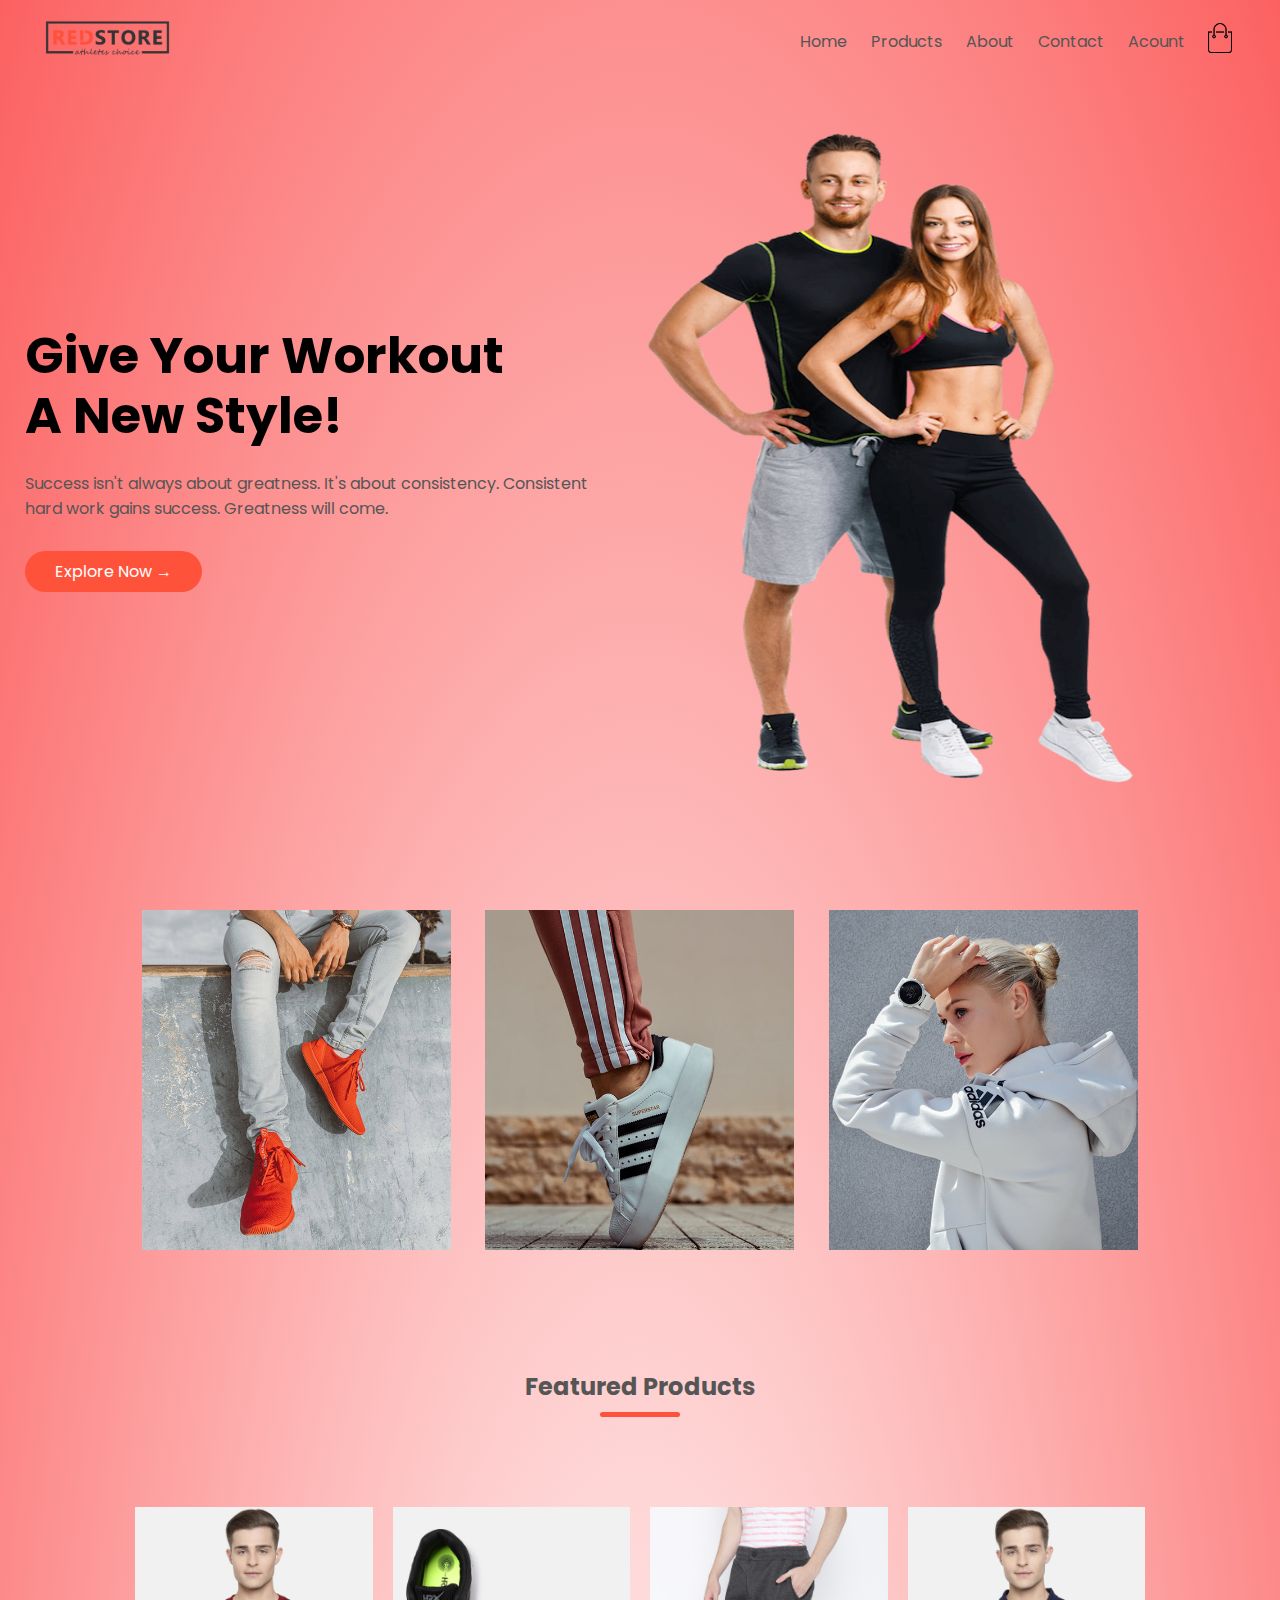
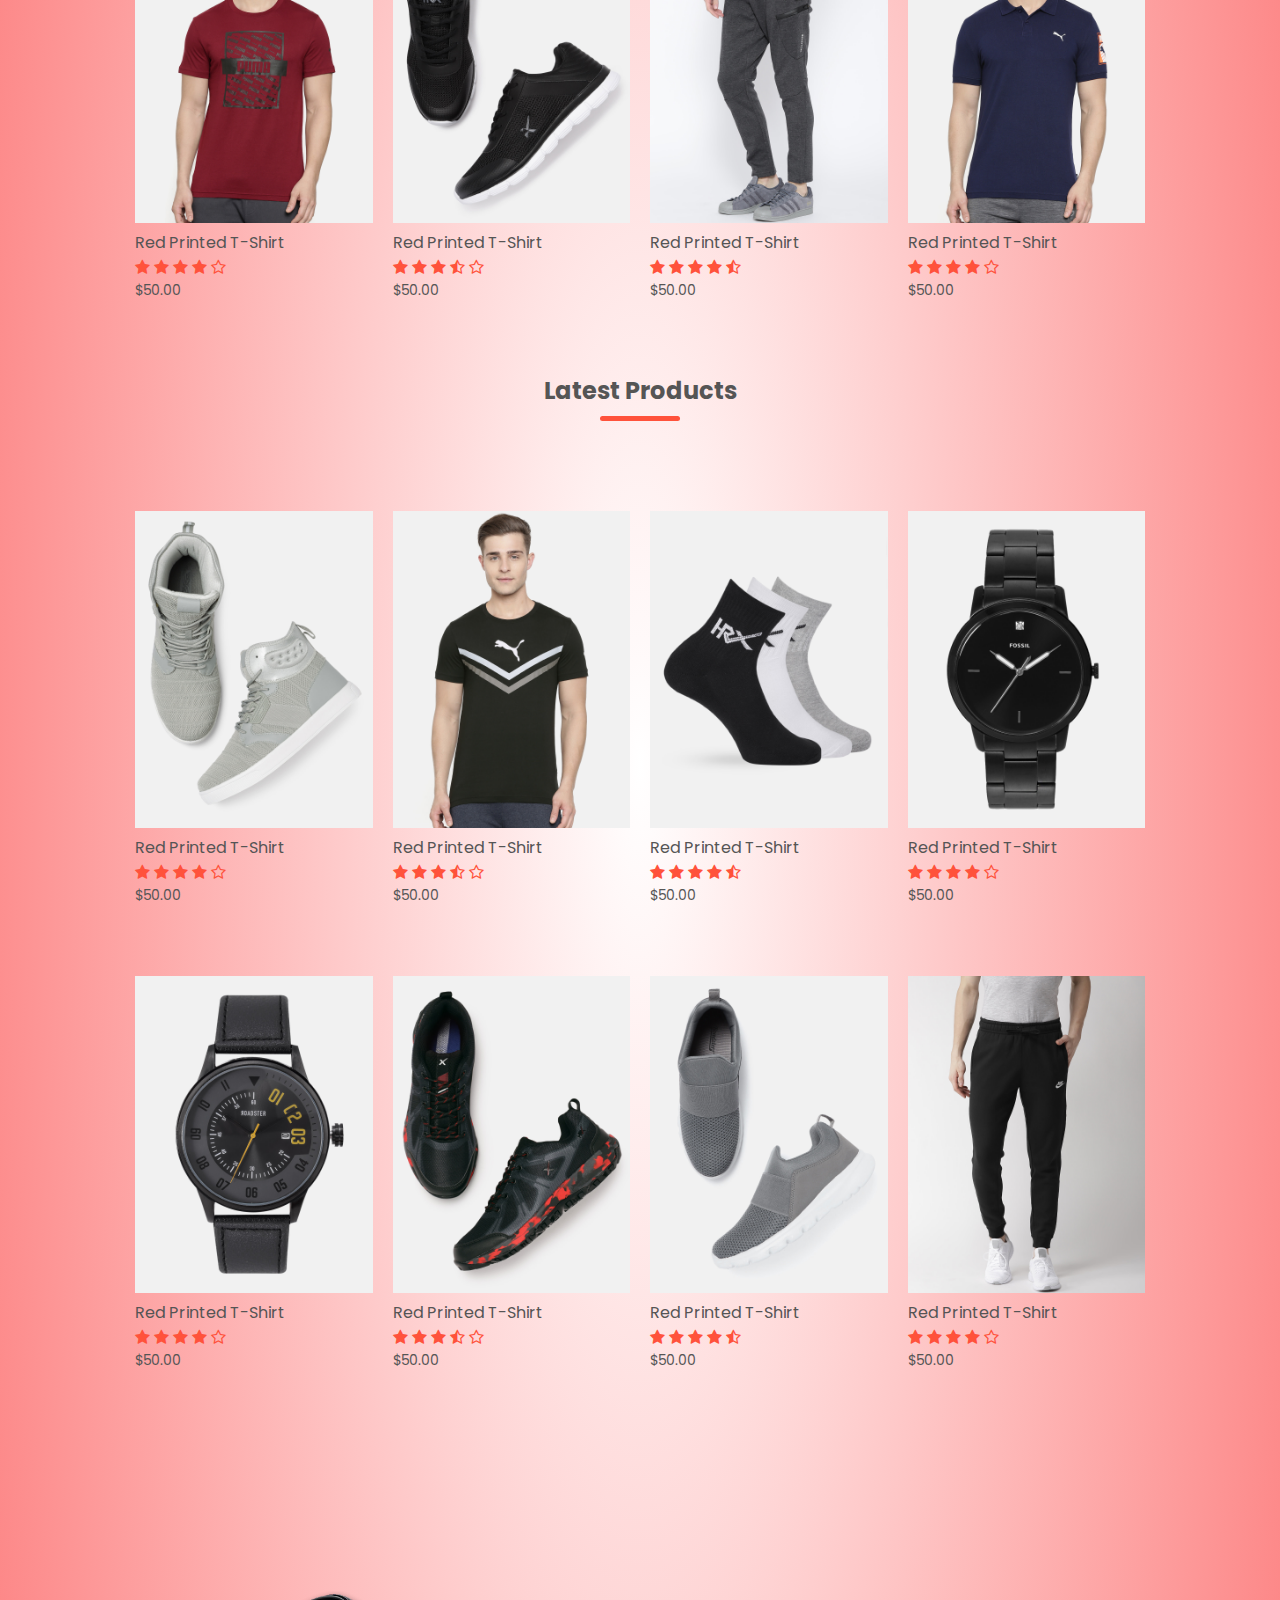
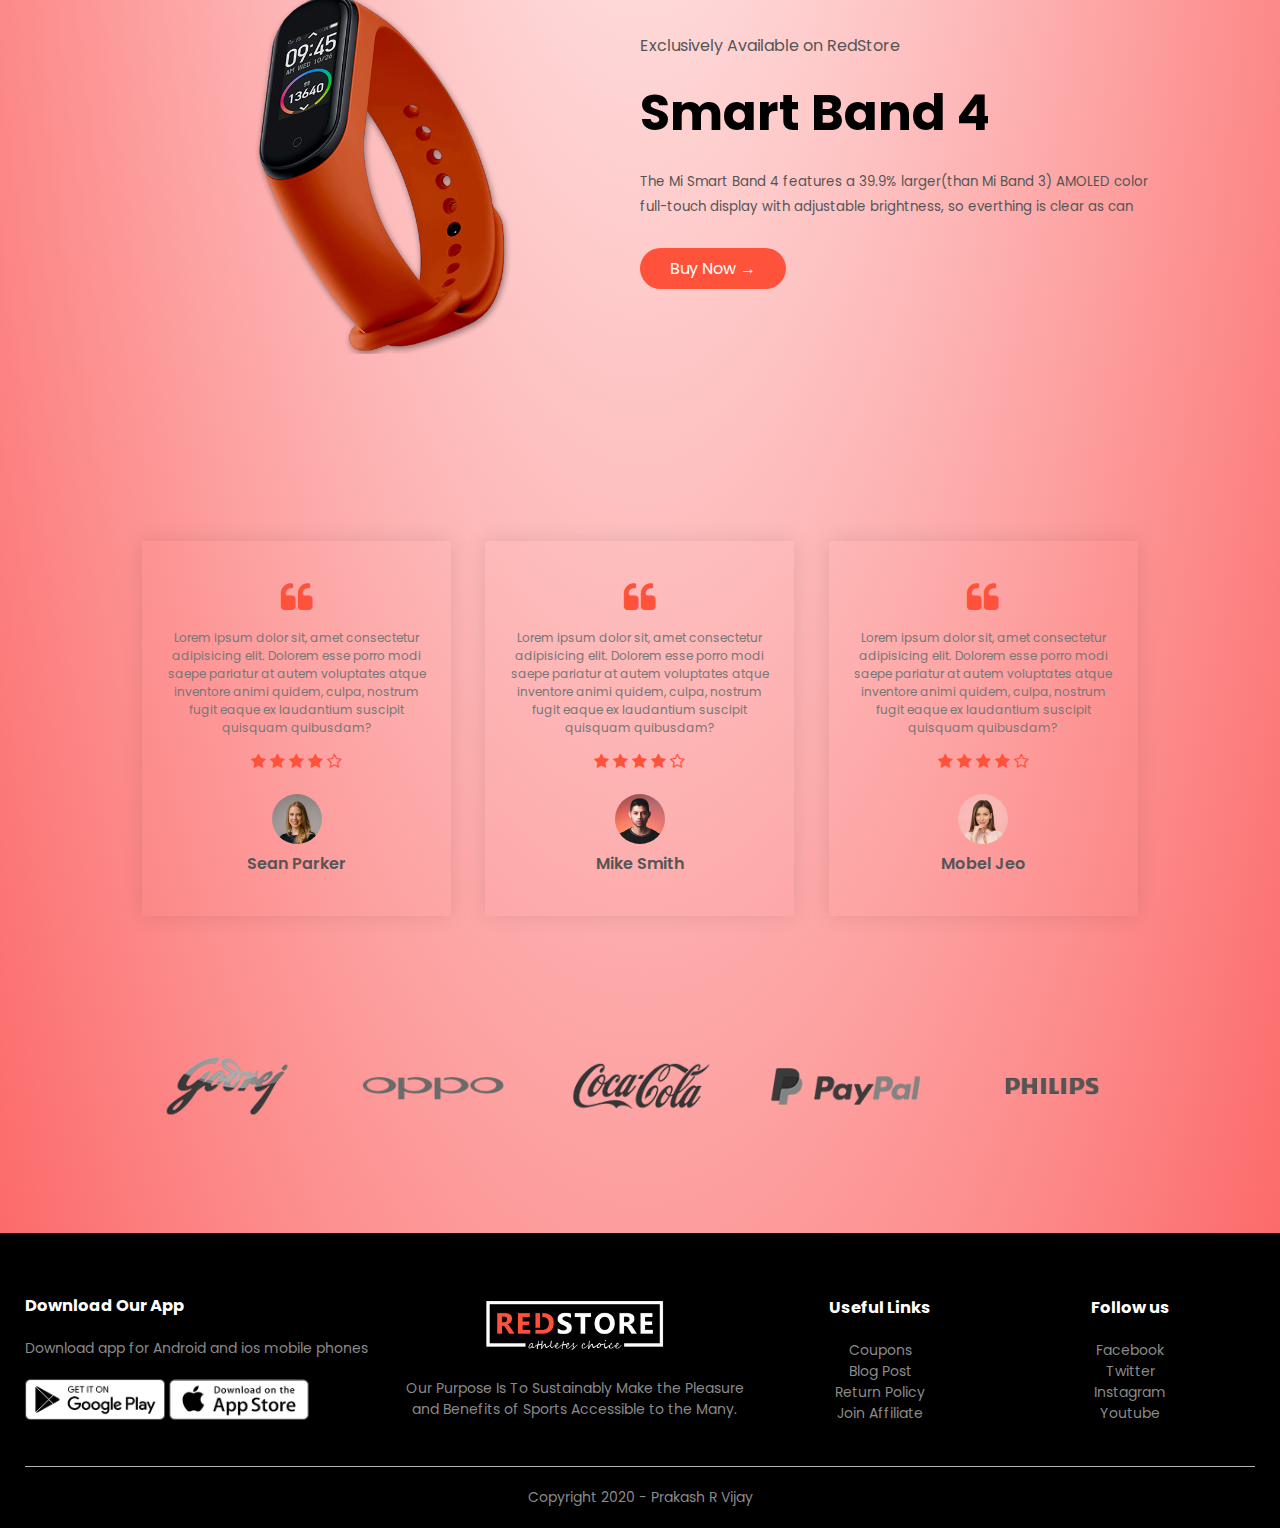
<file: index.html>
<!DOCTYPE html>
<html lang="en">
<head>
    <meta charset="UTF-8">
    <meta name="viewport" content="width=device-width, initial-scale=1.0">
    <title>RedStore | Ecomerce Website</title>
    <link rel="stylesheet" href="style.css">
    <link href="https://fonts.googleapis.com/css2?family=Poppins:wght@200;300;400;500;600;700&display=swap" rel="stylesheet"> 
    <link rel="stylesheet" href="https://stackpath.bootstrapcdn.com/font-awesome/4.7.0/css/font-awesome.min.css">
</head>
<body>

    <!-- Hedder section starts from here-->

    <div class="hedder">
        <div class="container">
            <div class="navbar">
                <div class="logo">
                    <a href="index.html"><img src="images/logo.png" width="125px"></a>
                </div>
                <nav>
                    <ul id="Menuitems">
                        <li><a href="index.html">Home</a></li>
                        <li><a href="products.html">Products</a></li>
                        <li><a href="">About</a></li>
                        <li><a href="">Contact</a></li>
                        <li><a href="Account.html">Acount</a></li>
                    </ul>
                </nav>
                <a href="cart.html"><img src="images/cart.png" width="30px" height="30px"></a>
                <img src="images/menu.png" class="menu-icon" onclick="menutoggle()">
            </div>
            <div class="row">
                <div class="col-2">
                    <h1>Give Your Workout <br> A New Style!</h1>
                    <p>Success isn't always about greatness. It's about consistency. Consistent <br> hard work gains success. Greatness will come.</p>
                    <a href="" class="btn">Explore Now &#8594; </a>
                </div>
                <div class="col-2">
                    <img src="images/image1.png">
                </div>
            </div>
        </div>   
    </div>  

    <!-- Hedder section Ends to Here -->

    <!-- featuered categories section starts from here -->

    <div class="categories">
        <div class="small-container">
            <div class="row">
                <div class="col-3">
                    <img src="images/category-1.jpg">
                </div>
                <div class="col-3">
                    <img src="images/category-2.jpg">
                </div>
                <div class="col-3">
                    <img src="images/category-3.jpg">
                </div>
            </div>
        </div>
    </div>

    <!-- featuered categories section ends to here -->

    <!-- featuered product section starts from here -->

    <div class="small-container">
        <h2 class="title">Featured Products</h2>
        <div class="row">
            <div class="col-4">
                <a href="productsDetais.html"><img src="images/product-1.jpg"></a>
                <a href="productsDetais.html"><h4>Red Printed T-Shirt</h4></a>
                <div class="rating">
                    <i class="fa fa-star"></i>
                    <i class="fa fa-star"></i>
                    <i class="fa fa-star"></i>
                    <i class="fa fa-star"></i>
                    <i class="fa fa-star-o"></i>
                </div>
                <p>$50.00</p>
            </div>
            <div class="col-4">
                <img src="images/product-2.jpg">
                <h4>Red Printed T-Shirt</h4>
                <div class="rating">
                    <i class="fa fa-star"></i>
                    <i class="fa fa-star"></i>
                    <i class="fa fa-star"></i>
                    <i class="fa fa-star-half-o"></i>
                    <i class="fa fa-star-o"></i>
                </div>
                <p>$50.00</p>
            </div>
            <div class="col-4">
                <img src="images/product-3.jpg">
                <h4>Red Printed T-Shirt</h4>
                <div class="rating">
                    <i class="fa fa-star"></i>
                    <i class="fa fa-star"></i>
                    <i class="fa fa-star"></i>
                    <i class="fa fa-star"></i>
                    <i class="fa fa-star-half-o"></i>
                </div>
                <p>$50.00</p>
            </div>
            <div class="col-4">
                <img src="images/product-4.jpg">
                <h4>Red Printed T-Shirt</h4>
                <div class="rating">
                    <i class="fa fa-star"></i>
                    <i class="fa fa-star"></i>
                    <i class="fa fa-star"></i>
                    <i class="fa fa-star"></i>
                    <i class="fa fa-star-o"></i>
                </div>
                <p>$50.00</p>
            </div>
        </div>
        <h2 class="title">Latest Products</h2>
        <div class="row">
            <div class="col-4">
                <img src="images/product-5.jpg">
                <h4>Red Printed T-Shirt</h4>
                <div class="rating">
                    <i class="fa fa-star"></i>
                    <i class="fa fa-star"></i>
                    <i class="fa fa-star"></i>
                    <i class="fa fa-star"></i>
                    <i class="fa fa-star-o"></i>
                </div>
                <p>$50.00</p>
            </div>
            <div class="col-4">
                <img src="images/product-6.jpg">
                <h4>Red Printed T-Shirt</h4>
                <div class="rating">
                    <i class="fa fa-star"></i>
                    <i class="fa fa-star"></i>
                    <i class="fa fa-star"></i>
                    <i class="fa fa-star-half-o"></i>
                    <i class="fa fa-star-o"></i>
                </div>
                <p>$50.00</p>
            </div>
            <div class="col-4">
                <img src="images/product-7.jpg">
                <h4>Red Printed T-Shirt</h4>
                <div class="rating">
                    <i class="fa fa-star"></i>
                    <i class="fa fa-star"></i>
                    <i class="fa fa-star"></i>
                    <i class="fa fa-star"></i>
                    <i class="fa fa-star-half-o"></i>
                </div>
                <p>$50.00</p>
            </div>
            <div class="col-4">
                <img src="images/product-8.jpg">
                <h4>Red Printed T-Shirt</h4>
                <div class="rating">
                    <i class="fa fa-star"></i>
                    <i class="fa fa-star"></i>
                    <i class="fa fa-star"></i>
                    <i class="fa fa-star"></i>
                    <i class="fa fa-star-o"></i>
                </div>
                <p>$50.00</p>
            </div>
        </div>
        <div class="row">
            <div class="col-4">
                <img src="images/product-9.jpg">
                <h4>Red Printed T-Shirt</h4>
                <div class="rating">
                    <i class="fa fa-star"></i>
                    <i class="fa fa-star"></i>
                    <i class="fa fa-star"></i>
                    <i class="fa fa-star"></i>
                    <i class="fa fa-star-o"></i>
                </div>
                <p>$50.00</p>
            </div>
            <div class="col-4">
                <img src="images/product-10.jpg">
                <h4>Red Printed T-Shirt</h4>
                <div class="rating">
                    <i class="fa fa-star"></i>
                    <i class="fa fa-star"></i>
                    <i class="fa fa-star"></i>
                    <i class="fa fa-star-half-o"></i>
                    <i class="fa fa-star-o"></i>
                </div>
                <p>$50.00</p>
            </div>
            <div class="col-4">
                <img src="images/product-11.jpg">
                <h4>Red Printed T-Shirt</h4>
                <div class="rating">
                    <i class="fa fa-star"></i>
                    <i class="fa fa-star"></i>
                    <i class="fa fa-star"></i>
                    <i class="fa fa-star"></i>
                    <i class="fa fa-star-half-o"></i>
                </div>
                <p>$50.00</p>
            </div>
            <div class="col-4">
                <img src="images/product-12.jpg">
                <h4>Red Printed T-Shirt</h4>
                <div class="rating">
                    <i class="fa fa-star"></i>
                    <i class="fa fa-star"></i>
                    <i class="fa fa-star"></i>
                    <i class="fa fa-star"></i>
                    <i class="fa fa-star-o"></i>
                </div>
                <p>$50.00</p>
            </div>
        </div>
    </div>
    <!-- featuered product section ends to here -->

    <!-- Exclusive Offers section starts from here -->

    <div class="offers">
        <div class="small-container">
             <div class="row">
                <div class="col-2">
                    <img src="images/exclusive.png" class="offer-img">
                </div>
                <div class="col-2">
                    <p>Exclusively Available on RedStore</p>
                    <h1>Smart Band 4</h1>
                    <small>The Mi Smart Band 4 features a 39.9% larger(than Mi Band 3) AMOLED color full-touch display with adjustable brightness, so everthing is clear as can</small>
                    <a href="" class="btn">Buy Now &#8594;</a>
                </div>
            </div>
        </div>
    </div>

    <!-- Exclusive Offers section ends to here -->

    <!-- Testimonial section starts from here -->

    <div class="testimonial">
        <div class="small-container">
            <div class="row">
                <div class="col-3">
                    <i class="fa fa-quote-left"></i>
                    <p>Lorem ipsum dolor sit, amet consectetur adipisicing elit. Dolorem esse porro modi saepe pariatur at autem voluptates atque inventore animi quidem, culpa, nostrum fugit eaque ex laudantium suscipit quisquam quibusdam?</p>
                    <div class="rating">
                        <i class="fa fa-star"></i>
                        <i class="fa fa-star"></i>
                        <i class="fa fa-star"></i>
                        <i class="fa fa-star"></i>
                        <i class="fa fa-star-o"></i>
                    </div>
                    <img src="images/user-1.png">
                    <h3>Sean Parker</h3>
                </div>
                <div class="col-3">
                    <i class="fa fa-quote-left"></i>
                    <p>Lorem ipsum dolor sit, amet consectetur adipisicing elit. Dolorem esse porro modi saepe pariatur at autem voluptates atque inventore animi quidem, culpa, nostrum fugit eaque ex laudantium suscipit quisquam quibusdam?</p>
                    <div class="rating">
                        <i class="fa fa-star"></i>
                        <i class="fa fa-star"></i>
                        <i class="fa fa-star"></i>
                        <i class="fa fa-star"></i>
                        <i class="fa fa-star-o"></i>
                    </div>
                    <img src="images/user-2.png">
                    <h3>Mike Smith</h3>
                </div>
                <div class="col-3">
                    <i class="fa fa-quote-left"></i>
                    <p>Lorem ipsum dolor sit, amet consectetur adipisicing elit. Dolorem esse porro modi saepe pariatur at autem voluptates atque inventore animi quidem, culpa, nostrum fugit eaque ex laudantium suscipit quisquam quibusdam?</p>
                    <div class="rating">
                        <i class="fa fa-star"></i>
                        <i class="fa fa-star"></i>
                        <i class="fa fa-star"></i>
                        <i class="fa fa-star"></i>
                        <i class="fa fa-star-o"></i>
                    </div>
                    <img src="images/user-3.png">
                    <h3>Mobel Jeo</h3>
                </div>
            </div>
        </div>
    </div>

    <!-- Exclusive offers section Ends to here -->

    <!-- Brands section start from here -->

    <div class="brands">
        <div class="small-container">
            <div class="row">
                <div class="col-5">
                    <img src="images/logo-godrej.png">
                </div>
                <div class="col-5">
                    <img src="images/logo-oppo.png">
                </div>
                <div class="col-5">
                    <img src="images/logo-coca-cola.png">
                </div>
                <div class="col-5">
                    <img src="images/logo-paypal.png">
                </div>
                <div class="col-5">
                    <img src="images/logo-philips.png">
                </div>
            </div>
        </div>
    </div>

    <!-- Brands section ends to here -->

    <!-- Footer section start from here -->

    <div class="footer">
        <div class="container">
            <div class="row">
                <div class="footer-col-1">
                    <h3>Download Our App</h3>
                    <p>Download app for Android and ios mobile phones</p>
                    <div class="app-logo">
                        <img src="images/play-store.png">
                        <img src="images/app-store.png">
                    </div>
                </div>
                <div class="footer-col-2">
                    <img src="images/logo-white.png">
                    <p>Our Purpose Is To Sustainably Make the Pleasure and Benefits of Sports Accessible to the Many.</p>
                </div>
                <div class="footer-col-3">
                    <h3>Useful Links</h3>
                    <ul>
                        <li>Coupons</li>
                        <li>Blog Post</li>
                        <li>Return Policy</li>
                        <li>Join Affiliate</li>
                    </ul>
                </div>
                <div class="footer-col-4">
                    <h3>Follow us</h3>
                    <ul>
                        <li>Facebook</li>
                        <li>Twitter</li>
                        <li>Instagram</li>
                        <li>Youtube</li>
                    </ul>
                </div>
            </div>
            <hr>
            <p class="Copyright">Copyright 2020 - Prakash R Vijay</p>
        </div>
    </div>

    <!-- JS for toggle menu-->

    <script>
        var Menuitems = document.getElementById('Menuitems');
        Menuitems.style.maxHeight == "0px";
        function menutoggle(){
            if(Menuitems.style.maxHeight == "0px")
            {
                Menuitems.style.maxHeight = "200px"
            }
            else
            {
                Menuitems.style.maxHeight = "0px"
            }
        }
    </script>
</body>
</html>
</file>
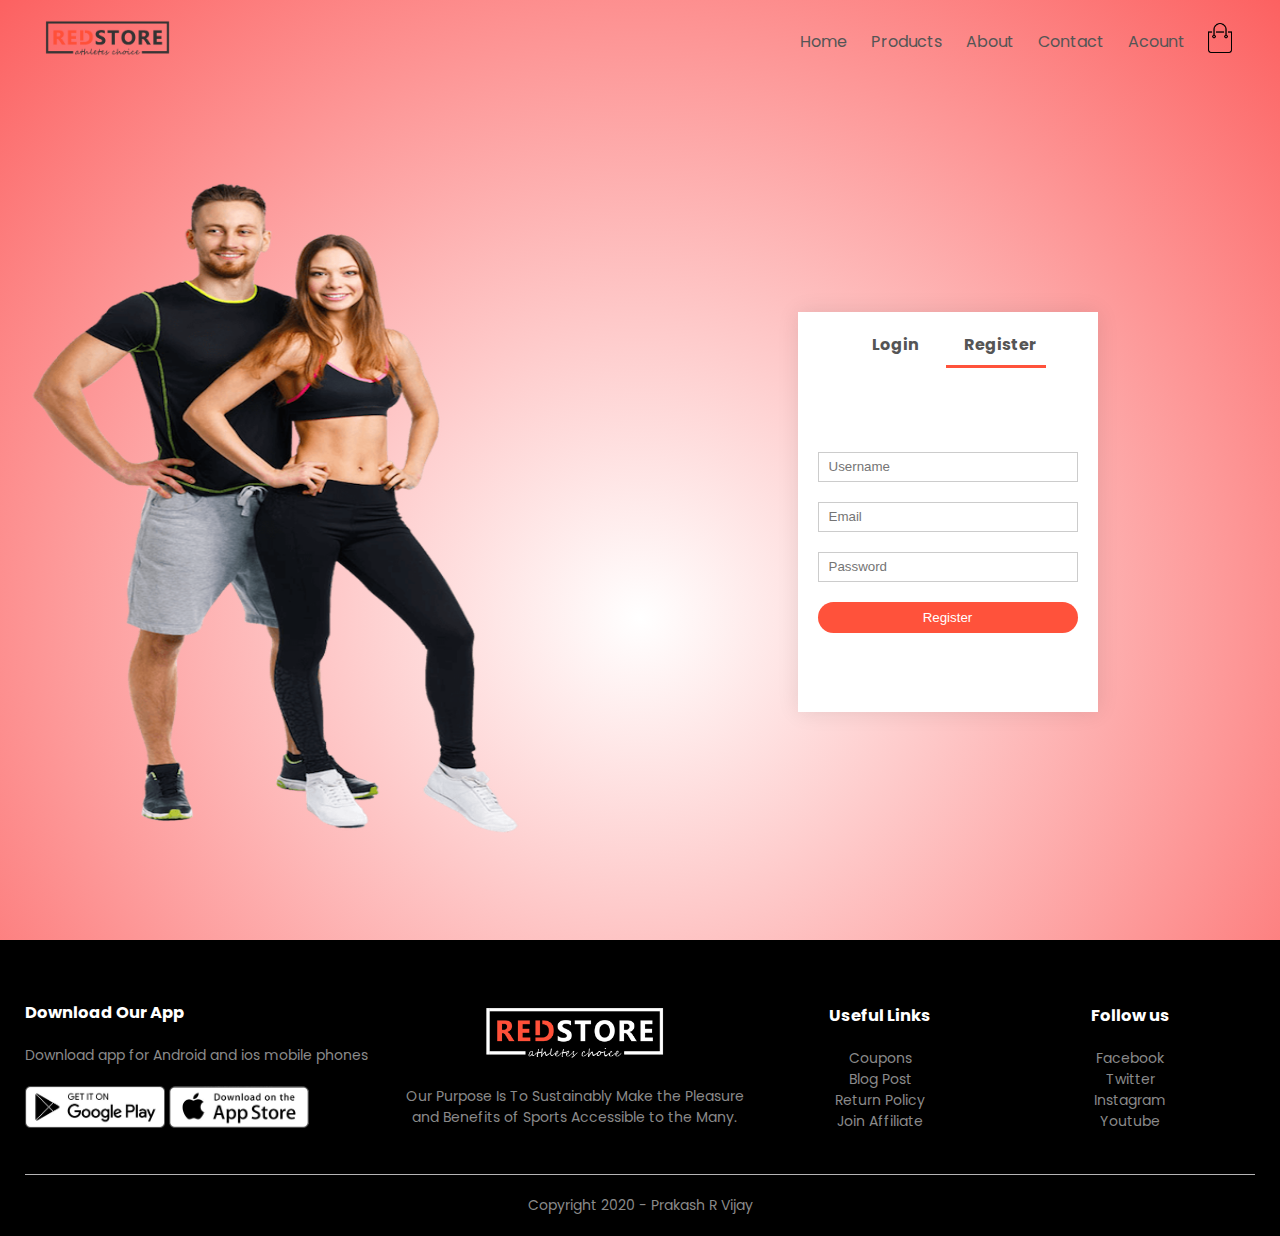
<file: Account.html>
<!DOCTYPE html>
<html lang="en">
<head>
    <meta charset="UTF-8">
    <meta name="viewport" content="width=device-width, initial-scale=1.0">
    <title>All Products - RedStore</title>
    <link rel="stylesheet" href="style.css">
    <link href="https://fonts.googleapis.com/css2?family=Poppins:wght@200;300;400;500;600;700&display=swap" rel="stylesheet"> 
    <link rel="stylesheet" href="https://stackpath.bootstrapcdn.com/font-awesome/4.7.0/css/font-awesome.min.css">
</head>
<body>
    <div class="container">
        <div class="navbar">
            <div class="logo">
                <a href="index.html"><img src="images/logo.png" width="125px"></a>
            </div>
            <nav>
                <ul id="Menuitems">
                    <li><a href="index.html">Home</a></li>
                    <li><a href="products.html">Products</a></li>
                    <li><a href="">About</a></li>
                    <li><a href="">Contact</a></li>
                    <li><a href="Account.html">Acount</a></li>
                </ul>
            </nav>
            <a href="cart.html"><img src="images/cart.png" width="30px" height="30px"></a>
            <img src="images/menu.png" class="menu-icon" onclick="menutoggle()">
        </div>
    </div> 
    
    <!---------- Account Page -------------->
    <div class="account-page">
        <div class="container">
            <div class="row">
                <div class="col-2">
                    <img src="images/image1.png" width="100%">
                </div>
                <div class="col-2">
                    <div class="form-container">
                        <div class="form-btn">
                            <span onclick="login()">Login</span>
                            <span onclick="register()">Register</span>
                            <hr id="indicator">
                        </div>
                        <form id="LoginForm">
                            <input type="text" placeholder="Username">
                            <input type="password" placeholder="Password">
                            <button type="submit" class="btn">Login</button>
                            <a href="">Forgot password</a>
                        </form>
                        <form id="RegForm">
                            <input type="text" placeholder="Username">
                            <input type="email" placeholder="Email">
                            <input type="password" placeholder="Password">
                            <button type="submit" class="btn">Register</button>
                        </form>
                    </div>
                </div>
            </div>
        </div>
    </div>
    

    <!-- footer Section -->
    <div class="footer">
        <div class="container">
            <div class="row">
                <div class="footer-col-1">
                    <h3>Download Our App</h3>
                    <p>Download app for Android and ios mobile phones</p>
                    <div class="app-logo">
                        <img src="images/play-store.png">
                        <img src="images/app-store.png">
                    </div>
                </div>
                <div class="footer-col-2">
                    <img src="images/logo-white.png">
                    <p>Our Purpose Is To Sustainably Make the Pleasure and Benefits of Sports Accessible to the Many.</p>
                </div>
                <div class="footer-col-3">
                    <h3>Useful Links</h3>
                    <ul>
                        <li>Coupons</li>
                        <li>Blog Post</li>
                        <li>Return Policy</li>
                        <li>Join Affiliate</li>
                    </ul>
                </div>
                <div class="footer-col-4">
                    <h3>Follow us</h3>
                    <ul>
                        <li>Facebook</li>
                        <li>Twitter</li>
                        <li>Instagram</li>
                        <li>Youtube</li>
                    </ul>
                </div>
            </div>
            <hr>
            <p class="Copyright">Copyright 2020 - Prakash R Vijay</p>
        </div>
    </div>

    <!-- JS for toggle menu-->

    <script>
        var Menuitems = document.getElementById('Menuitems');
        Menuitems.style.maxHeight == "0px";
        function menutoggle(){
            if(Menuitems.style.maxHeight == "0px")
            {
                Menuitems.style.maxHeight = "200px"
            }
            else
            {
                Menuitems.style.maxHeight = "0px"
            }
        }
    </script>

    <!-- JS for toggle Form-->

    <script>

        var LoginForm=document.getElementById("LoginForm")
        var RegForm=document.getElementById("RegForm")
        var indicator=document.getElementById("indicator")

        function register(){

            RegForm.style.transform = "translateX(0px)"
            LoginForm.style.transform = "translateX(0px)"
            indicator.style.transform = "translateX(100px)"

        }

        function login(){

            RegForm.style.transform = "translateX(300px)"
            LoginForm.style.transform = "translateX(300px)"
            indicator.style.transform = "translateX(0px)"

        }

    </script>

</body>
</html>
</file>
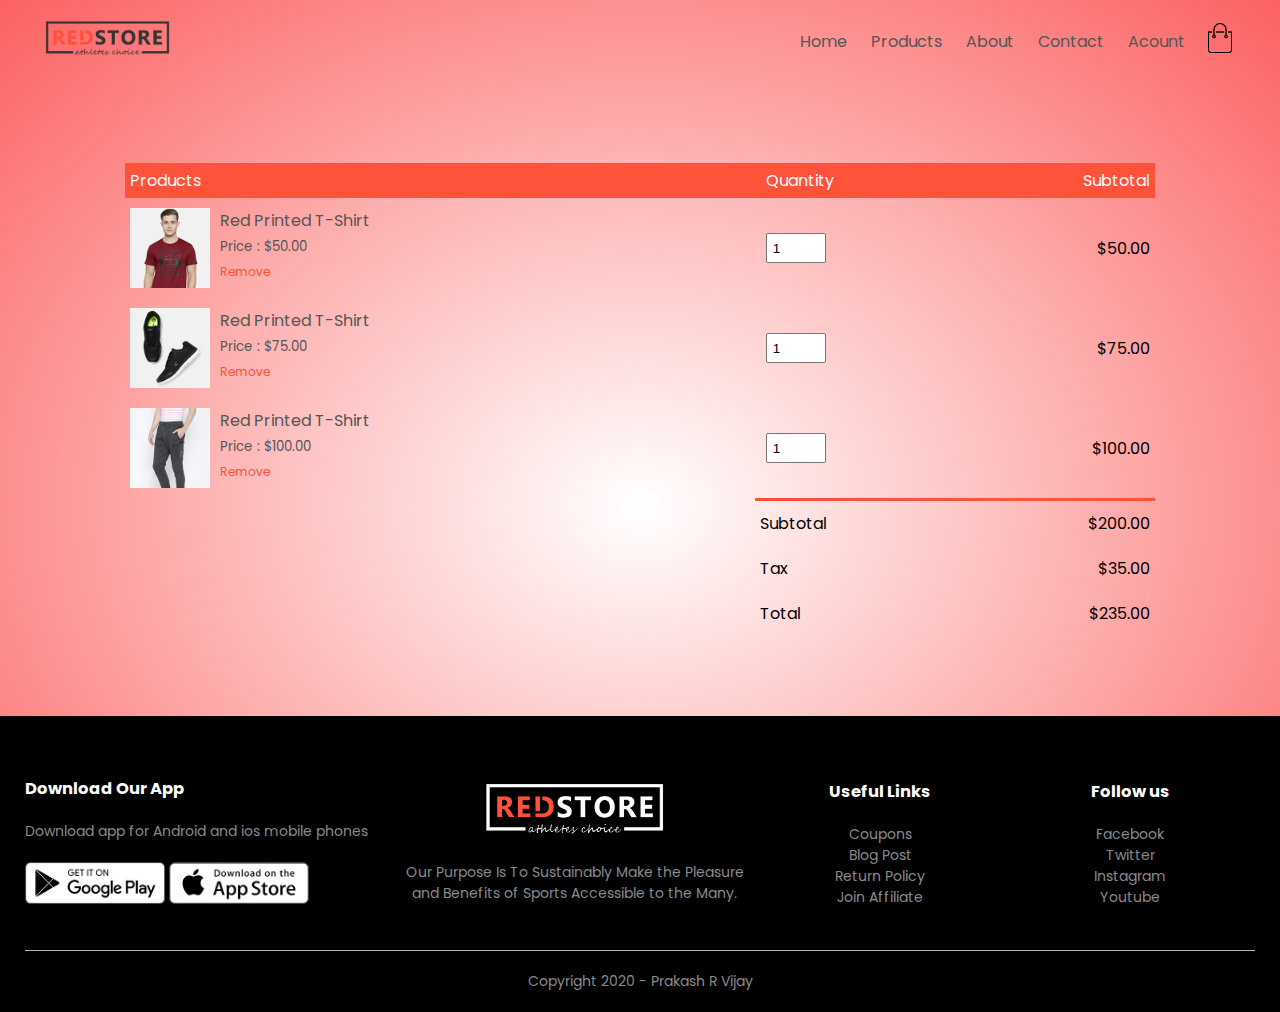
<file: cart.html>
<!DOCTYPE html>
<html lang="en">
<head>
    <meta charset="UTF-8">
    <meta name="viewport" content="width=device-width, initial-scale=1.0">
    <title>All Products - RedStore</title>
    <link rel="stylesheet" href="style.css">
    <link href="https://fonts.googleapis.com/css2?family=Poppins:wght@200;300;400;500;600;700&display=swap" rel="stylesheet"> 
    <link rel="stylesheet" href="https://stackpath.bootstrapcdn.com/font-awesome/4.7.0/css/font-awesome.min.css">
</head>
<body>
    <div class="container">
        <div class="navbar">
            <div class="logo">
                <a href="index.html"><img src="images/logo.png" width="125px"></a>
            </div>
            <nav>
                <ul id="Menuitems">
                    <li><a href="index.html">Home</a></li>
                    <li><a href="products.html">Products</a></li>
                    <li><a href="">About</a></li>
                    <li><a href="">Contact</a></li>
                    <li><a href="Account.html">Acount</a></li>
                </ul>
            </nav>
            <a href="cart.html"><img src="images/cart.png" width="30px" height="30px"></a>
            <img src="images/menu.png" class="menu-icon" onclick="menutoggle()">
        </div>
    </div>
    
    <!-- Single Product Details -->

    <div class="small-container cart-page">
        <table>
            <tr>
                <th>Products</th>
                <th>Quantity</th>
                <th>Subtotal</th>
            </tr>
            <tr>
                <td>
                    <div class="cart-info">
                        <img src="images/buy-1.jpg">
                        <div>
                            <p>Red Printed T-Shirt</p>
                            <small>Price : $50.00</small>
                            <br>
                            <a href="">Remove</a>
                        </div>
                    </div>
                </td>
                <td><input type="number" value="1"></td>
                <td>$50.00</td>
            </tr>
            <tr>
                <td>
                    <div class="cart-info">
                        <img src="images/buy-2.jpg">
                        <div>
                            <p>Red Printed T-Shirt</p>
                            <small>Price : $75.00</small>
                            <br>
                            <a href="">Remove</a>
                        </div>
                    </div>
                </td>
                <td><input type="number" value="1"></td>
                <td>$75.00</td>
            </tr>
            <tr>
                <td>
                    <div class="cart-info">
                        <img src="images/buy-3.jpg">
                        <div>
                            <p>Red Printed T-Shirt</p>
                            <small>Price : $100.00</small>
                            <br>
                            <a href="">Remove</a>
                        </div>
                    </div>
                </td>
                <td><input type="number" value="1"></td>
                <td>$100.00</td>
            </tr>
        </table>
        <div class="total-price">
            <table>
                <tr>
                    <td>Subtotal</td>
                    <td>$200.00</td>
                </tr>
                <tr>
                    <td>Tax</td>
                    <td>$35.00</td>
                </tr>
                <tr>
                    <td>Total</td>
                    <td>$235.00</td>
                </tr>
            </table>
        </div>
    </div>

    <!-- footer Section -->
    <div class="footer">
        <div class="container">
            <div class="row">
                <div class="footer-col-1">
                    <h3>Download Our App</h3>
                    <p>Download app for Android and ios mobile phones</p>
                    <div class="app-logo">
                        <img src="images/play-store.png">
                        <img src="images/app-store.png">
                    </div>
                </div>
                <div class="footer-col-2">
                    <img src="images/logo-white.png">
                    <p>Our Purpose Is To Sustainably Make the Pleasure and Benefits of Sports Accessible to the Many.</p>
                </div>
                <div class="footer-col-3">
                    <h3>Useful Links</h3>
                    <ul>
                        <li>Coupons</li>
                        <li>Blog Post</li>
                        <li>Return Policy</li>
                        <li>Join Affiliate</li>
                    </ul>
                </div>
                <div class="footer-col-4">
                    <h3>Follow us</h3>
                    <ul>
                        <li>Facebook</li>
                        <li>Twitter</li>
                        <li>Instagram</li>
                        <li>Youtube</li>
                    </ul>
                </div>
            </div>
            <hr>
            <p class="Copyright">Copyright 2020 - Prakash R Vijay</p>
        </div>
    </div>

    <!-- JS for toggle menu-->

    <script>
        var Menuitems = document.getElementById('Menuitems');
        Menuitems.style.maxHeight == "0px";
        function menutoggle(){
            if(Menuitems.style.maxHeight == "0px")
            {
                Menuitems.style.maxHeight = "200px"
            }
            else
            {
                Menuitems.style.maxHeight = "0px"
            }
        }
    </script>
</body>
</html>
</file>
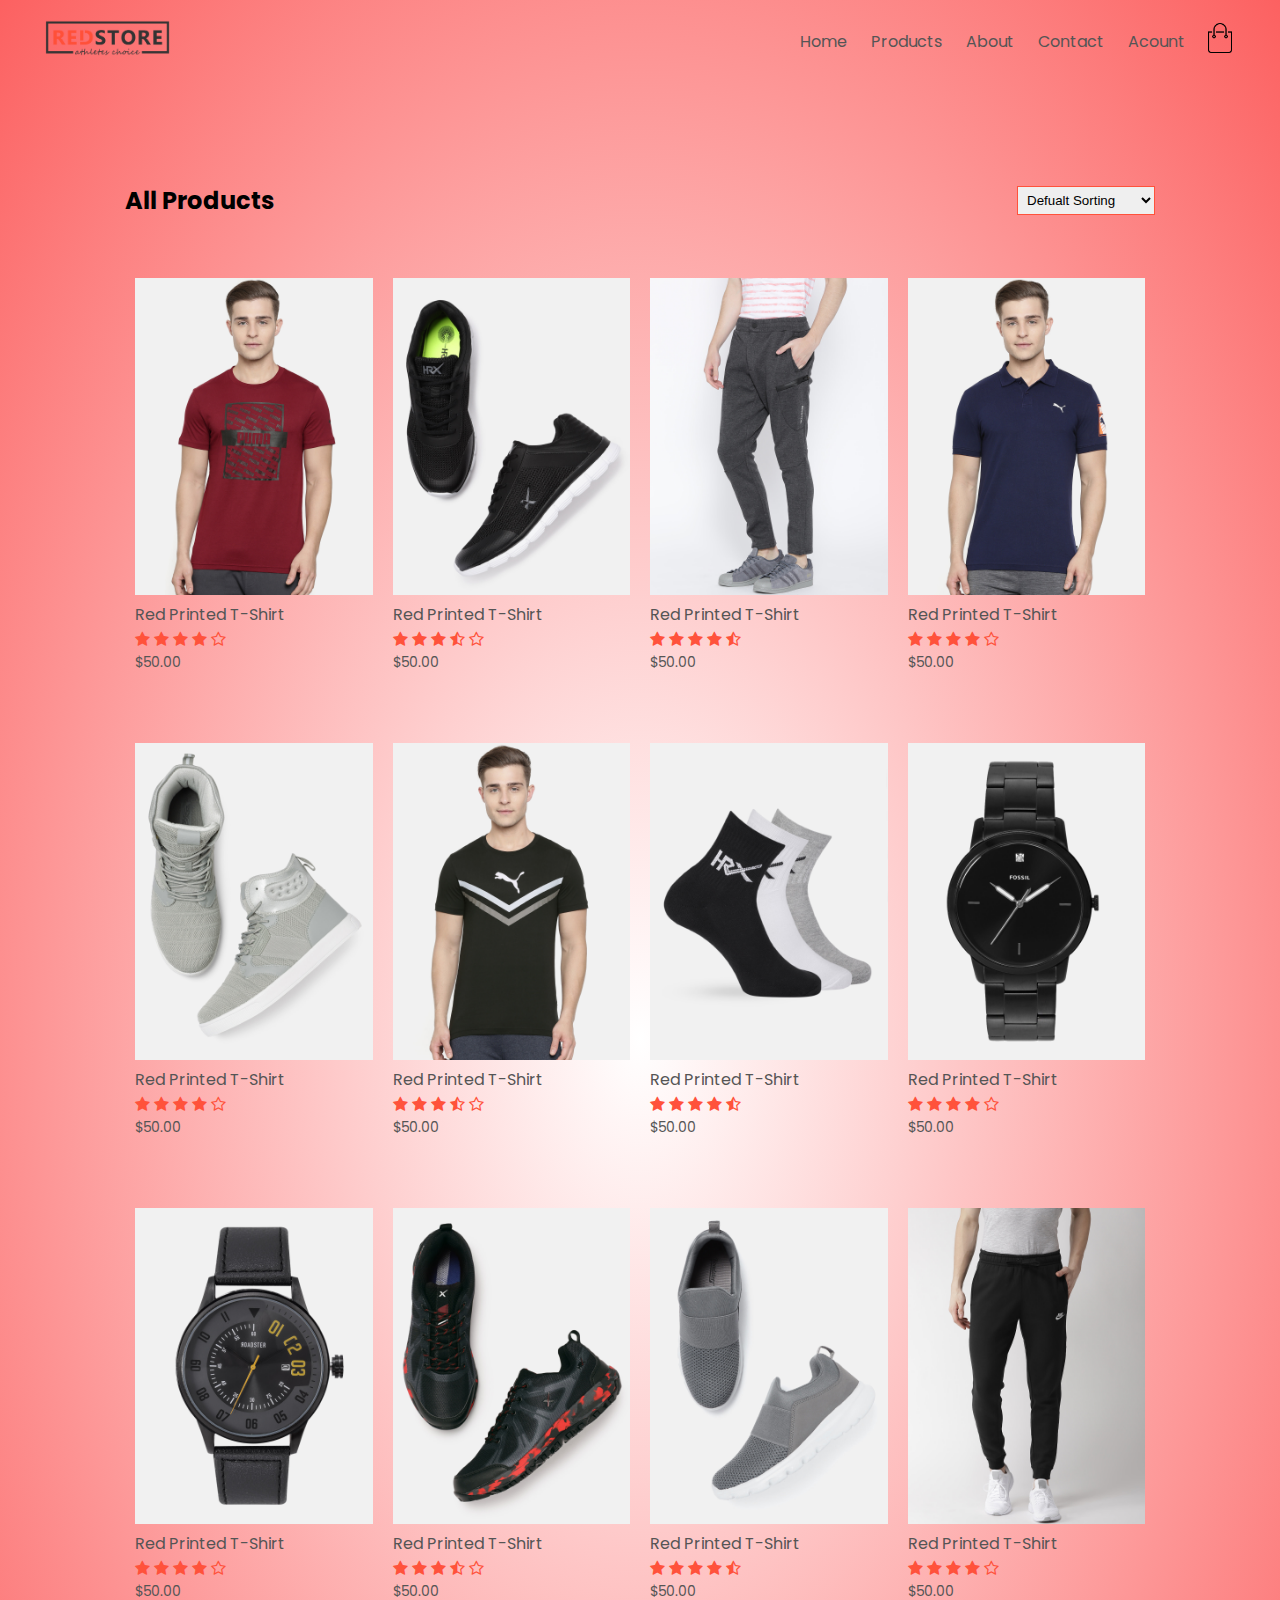
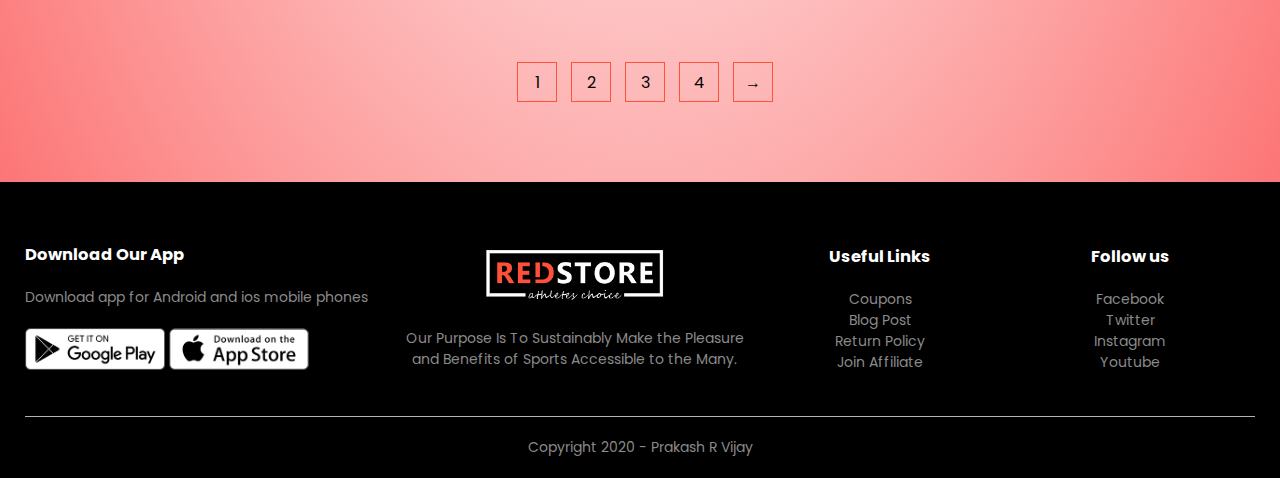
<file: products.html>
<!DOCTYPE html>
<html lang="en">
<head>
    <meta charset="UTF-8">
    <meta name="viewport" content="width=device-width, initial-scale=1.0">
    <title>All Products - RedStore</title>
    <link rel="stylesheet" href="style.css">
    <link href="https://fonts.googleapis.com/css2?family=Poppins:wght@200;300;400;500;600;700&display=swap" rel="stylesheet"> 
    <link rel="stylesheet" href="https://stackpath.bootstrapcdn.com/font-awesome/4.7.0/css/font-awesome.min.css">
</head>
<body>
    <div class="container">
        <div class="navbar">
            <div class="logo">
                <a href="index.html"><img src="images/logo.png" width="125px"></a>
            </div>
            <nav>
                <ul id="Menuitems">
                    <li><a href="index.html">Home</a></li>
                    <li><a href="products.html">Products</a></li>
                    <li><a href="">About</a></li>
                    <li><a href="">Contact</a></li>
                    <li><a href="Account.html">Acount</a></li>
                </ul>
            </nav>
            <a href="cart.html"><img src="images/cart.png" width="30px" height="30px"></a>
            <img src="images/menu.png" class="menu-icon" onclick="menutoggle()">
        </div>
    </div>   
    <div class="small-container">
        <div class="row row-2">
            <h2>All Products</h2>
            <select>
                <option>Defualt Sorting</option>
                <option>Sort by Price</option>
                <option>Sort by Popularity</option>
                <option>Sort by Rating</option>
                <option>Sort by sele</option>
            </select>
        </div>
        <div class="row">
            <div class="col-4">
                <a href="productsDetais.html"><img src="images/product-1.jpg"></a>
                <a href="productsDetais.html"><h4>Red Printed T-Shirt</h4></a>
                <div class="rating">
                    <i class="fa fa-star"></i>
                    <i class="fa fa-star"></i>
                    <i class="fa fa-star"></i>
                    <i class="fa fa-star"></i>
                    <i class="fa fa-star-o"></i>
                </div>
                <p>$50.00</p>
            </div>
            <div class="col-4">
                <img src="images/product-2.jpg">
                <h4>Red Printed T-Shirt</h4>
                <div class="rating">
                    <i class="fa fa-star"></i>
                    <i class="fa fa-star"></i>
                    <i class="fa fa-star"></i>
                    <i class="fa fa-star-half-o"></i>
                    <i class="fa fa-star-o"></i>
                </div>
                <p>$50.00</p>
            </div>
            <div class="col-4">
                <img src="images/product-3.jpg">
                <h4>Red Printed T-Shirt</h4>
                <div class="rating">
                    <i class="fa fa-star"></i>
                    <i class="fa fa-star"></i>
                    <i class="fa fa-star"></i>
                    <i class="fa fa-star"></i>
                    <i class="fa fa-star-half-o"></i>
                </div>
                <p>$50.00</p>
            </div>
            <div class="col-4">
                <img src="images/product-4.jpg">
                <h4>Red Printed T-Shirt</h4>
                <div class="rating">
                    <i class="fa fa-star"></i>
                    <i class="fa fa-star"></i>
                    <i class="fa fa-star"></i>
                    <i class="fa fa-star"></i>
                    <i class="fa fa-star-o"></i>
                </div>
                <p>$50.00</p>
            </div>
            <div class="row">
                <div class="col-4">
                    <img src="images/product-5.jpg">
                    <h4>Red Printed T-Shirt</h4>
                    <div class="rating">
                        <i class="fa fa-star"></i>
                        <i class="fa fa-star"></i>
                        <i class="fa fa-star"></i>
                        <i class="fa fa-star"></i>
                        <i class="fa fa-star-o"></i>
                    </div>
                    <p>$50.00</p>
                </div>
                <div class="col-4">
                    <img src="images/product-6.jpg">
                    <h4>Red Printed T-Shirt</h4>
                    <div class="rating">
                        <i class="fa fa-star"></i>
                        <i class="fa fa-star"></i>
                        <i class="fa fa-star"></i>
                        <i class="fa fa-star-half-o"></i>
                        <i class="fa fa-star-o"></i>
                    </div>
                    <p>$50.00</p>
                </div>
                <div class="col-4">
                    <img src="images/product-7.jpg">
                    <h4>Red Printed T-Shirt</h4>
                    <div class="rating">
                        <i class="fa fa-star"></i>
                        <i class="fa fa-star"></i>
                        <i class="fa fa-star"></i>
                        <i class="fa fa-star"></i>
                        <i class="fa fa-star-half-o"></i>
                    </div>
                    <p>$50.00</p>
                </div>
                <div class="col-4">
                    <img src="images/product-8.jpg">
                    <h4>Red Printed T-Shirt</h4>
                    <div class="rating">
                        <i class="fa fa-star"></i>
                        <i class="fa fa-star"></i>
                        <i class="fa fa-star"></i>
                        <i class="fa fa-star"></i>
                        <i class="fa fa-star-o"></i>
                    </div>
                    <p>$50.00</p>
                </div>
            </div>
            <div class="row">
                <div class="col-4">
                    <img src="images/product-9.jpg">
                    <h4>Red Printed T-Shirt</h4>
                    <div class="rating">
                        <i class="fa fa-star"></i>
                        <i class="fa fa-star"></i>
                        <i class="fa fa-star"></i>
                        <i class="fa fa-star"></i>
                        <i class="fa fa-star-o"></i>
                    </div>
                    <p>$50.00</p>
                </div>
                <div class="col-4">
                    <img src="images/product-10.jpg">
                    <h4>Red Printed T-Shirt</h4>
                    <div class="rating">
                        <i class="fa fa-star"></i>
                        <i class="fa fa-star"></i>
                        <i class="fa fa-star"></i>
                        <i class="fa fa-star-half-o"></i>
                        <i class="fa fa-star-o"></i>
                    </div>
                    <p>$50.00</p>
                </div>
                <div class="col-4">
                    <img src="images/product-11.jpg">
                    <h4>Red Printed T-Shirt</h4>
                    <div class="rating">
                        <i class="fa fa-star"></i>
                        <i class="fa fa-star"></i>
                        <i class="fa fa-star"></i>
                        <i class="fa fa-star"></i>
                        <i class="fa fa-star-half-o"></i>
                    </div>
                    <p>$50.00</p>
                </div>
                <div class="col-4">
                    <img src="images/product-12.jpg">
                    <h4>Red Printed T-Shirt</h4>
                    <div class="rating">
                        <i class="fa fa-star"></i>
                        <i class="fa fa-star"></i>
                        <i class="fa fa-star"></i>
                        <i class="fa fa-star"></i>
                        <i class="fa fa-star-o"></i>
                    </div>
                    <p>$50.00</p>
                </div>
            </div>
            <div class="page-btn">
                <span>1</span>
                <span>2</span>
                <span>3</span>
                <span>4</span>
                <span>&#8594;</span>
            </div>
        </div>
    </div>
    <div class="footer">
        <div class="container">
            <div class="row">
                <div class="footer-col-1">
                    <h3>Download Our App</h3>
                    <p>Download app for Android and ios mobile phones</p>
                    <div class="app-logo">
                        <img src="images/play-store.png">
                        <img src="images/app-store.png">
                    </div>
                </div>
                <div class="footer-col-2">
                    <img src="images/logo-white.png">
                    <p>Our Purpose Is To Sustainably Make the Pleasure and Benefits of Sports Accessible to the Many.</p>
                </div>
                <div class="footer-col-3">
                    <h3>Useful Links</h3>
                    <ul>
                        <li>Coupons</li>
                        <li>Blog Post</li>
                        <li>Return Policy</li>
                        <li>Join Affiliate</li>
                    </ul>
                </div>
                <div class="footer-col-4">
                    <h3>Follow us</h3>
                    <ul>
                        <li>Facebook</li>
                        <li>Twitter</li>
                        <li>Instagram</li>
                        <li>Youtube</li>
                    </ul>
                </div>
            </div>
            <hr>
            <p class="Copyright">Copyright 2020 - Prakash R Vijay</p>
        </div>
    </div>

    <!-- JS for toggle menu-->

    <script>
        var Menuitems = document.getElementById('Menuitems');
        Menuitems.style.maxHeight == "0px";
        function menutoggle(){
            if(Menuitems.style.maxHeight == "0px")
            {
                Menuitems.style.maxHeight = "200px"
            }
            else
            {
                Menuitems.style.maxHeight = "0px"
            }
        }
    </script>
</body>
</html>
</file>
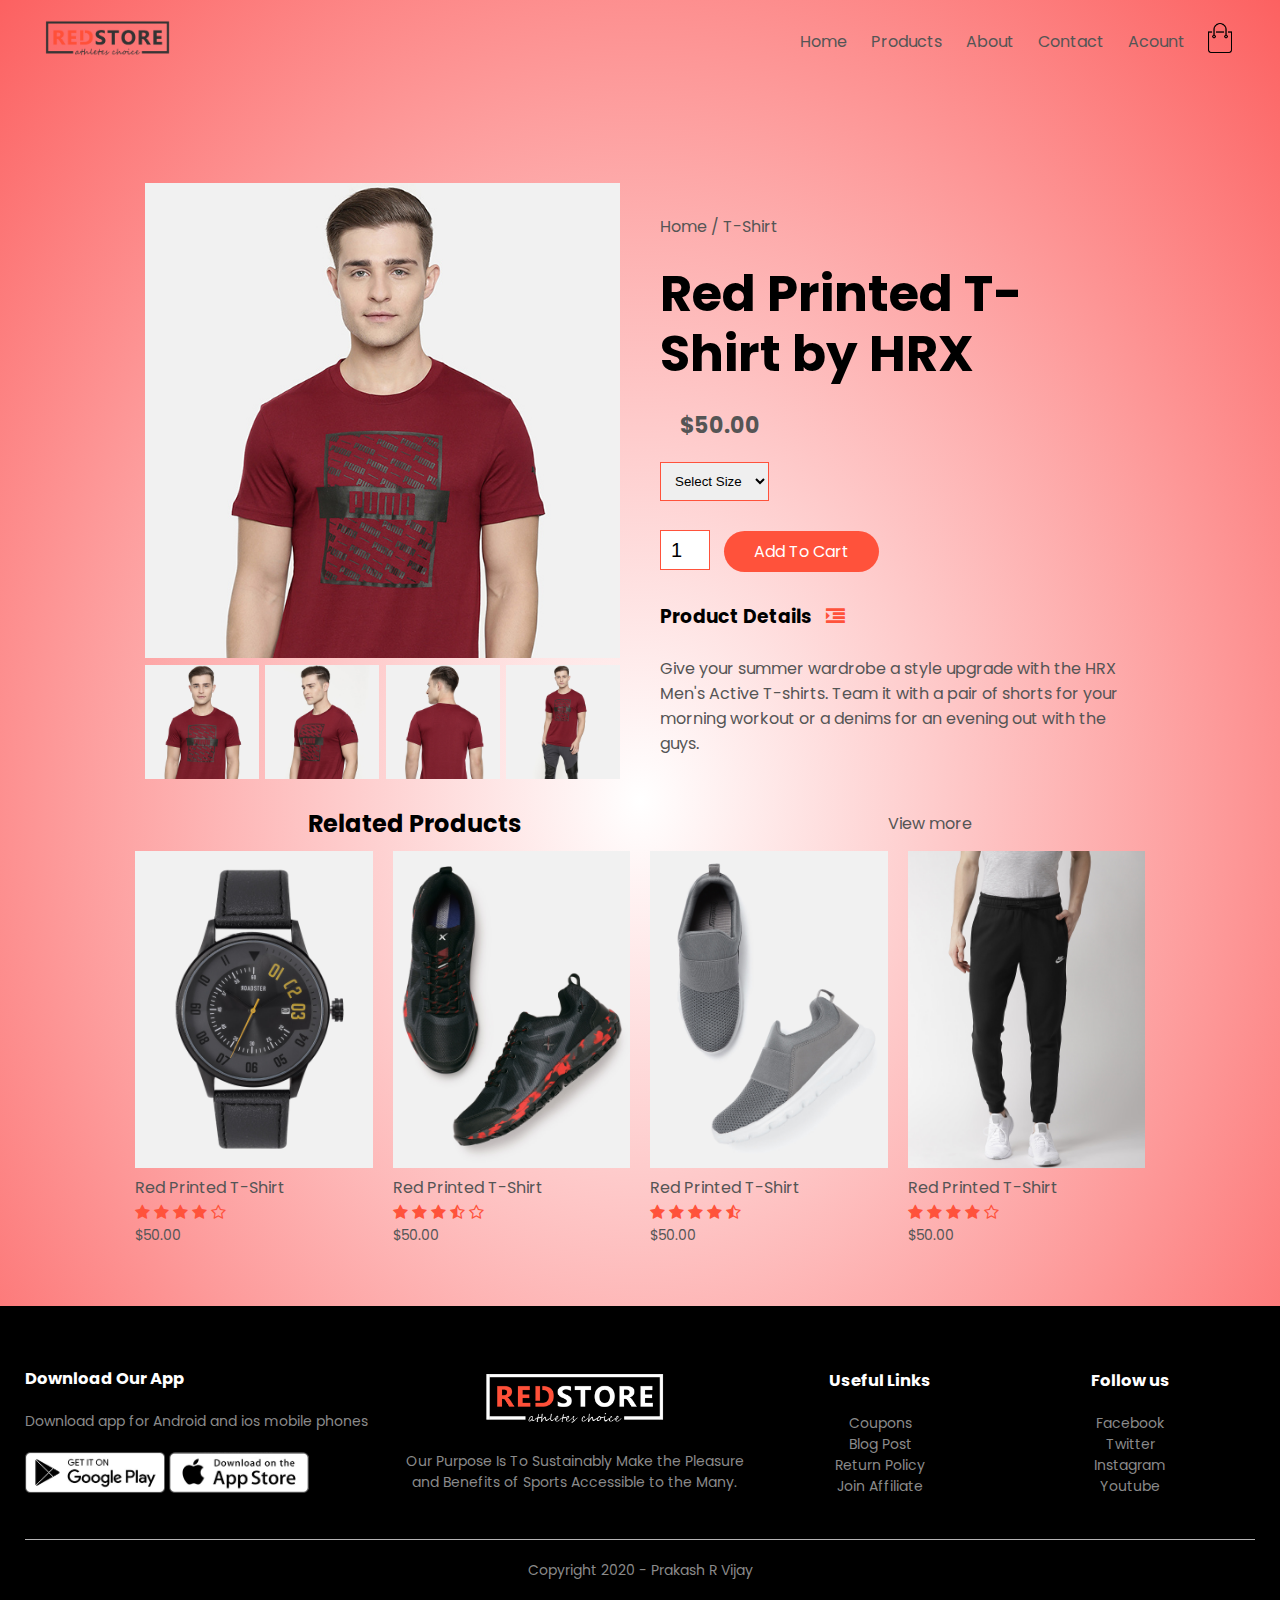
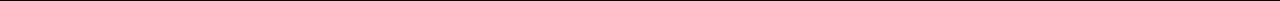
<file: productsDetais.html>
<!DOCTYPE html>
<html lang="en">
<head>
    <meta charset="UTF-8">
    <meta name="viewport" content="width=device-width, initial-scale=1.0">
    <title>All Products - RedStore</title>
    <link rel="stylesheet" href="style.css">
    <link href="https://fonts.googleapis.com/css2?family=Poppins:wght@200;300;400;500;600;700&display=swap" rel="stylesheet"> 
    <link rel="stylesheet" href="https://stackpath.bootstrapcdn.com/font-awesome/4.7.0/css/font-awesome.min.css">
</head>
<body>
    <div class="container">
        <div class="navbar">
            <div class="logo">
                <a href="index.html"><img src="images/logo.png" width="125px"></a>
            </div>
            <nav>
                <ul id="Menuitems">
                    <li><a href="index.html">Home</a></li>
                    <li><a href="products.html">Products</a></li>
                    <li><a href="">About</a></li>
                    <li><a href="">Contact</a></li>
                    <li><a href="Account.html">Acount</a></li>
                </ul>
            </nav>
            <a href="cart.html"><img src="images/cart.png" width="30px" height="30px"></a>
            <img src="images/menu.png" class="menu-icon" onclick="menutoggle()">
        </div>
    </div> 
    
    <!-- Single Product Details -->

    <div class="small-container single-product">
        <div class="row">
            <div class="col-2">
                <img src="images/gallery-1.jpg" width="100%" id="ProductImg">
                <div class="small-img-row">
                    <div class="small-img-col">
                        <img src="images/gallery-1.jpg" width="100%"class="small-img">
                    </div>
                    <div class="small-img-col">
                        <img src="images/gallery-2.jpg" width="100%" class="small-img">
                    </div>
                    <div class="small-img-col">
                        <img src="images/gallery-3.jpg" width="100%" class="small-img">
                    </div>
                    <div class="small-img-col">
                        <img src="images/gallery-4.jpg" width="100%" class="small-img">
                    </div>
                </div>
            </div>
            <div class="col-2">
                <p>Home / T-Shirt</p>
                <h1>Red Printed T-Shirt by HRX</h1>
                <h4>$50.00</h4>
                <select>
                    <option>Select Size</option>
                    <option>XXL</option>
                    <option>XL</option>
                    <option>L</option>
                    <option>M</option>
                    <option>S</option>
                </select>
                <input type="number" value="1">
                <a href=""class="btn">Add To Cart</a>
                <h3>Product Details <i class="fa fa-indent"></i></h3>
                <br>
                <p>Give your summer wardrobe a style upgrade with the HRX Men's Active T-shirts. Team it with a pair of shorts for your morning workout or a denims for an evening out with the guys.</p>
            </div>
        </div>
    </div>

    <!------------- title -------------->

    <div class="small-container">
        <div class="row row2">
            <h2>Related Products</h2>
            <p>View more</p>
        </div>
    </div>

    <!------------- Products ------------>
    <div class="small-container">  
        <div class="row">
            <div class="col-4">
                <img src="images/product-9.jpg">
                <h4>Red Printed T-Shirt</h4>
                <div class="rating">
                    <i class="fa fa-star"></i>
                    <i class="fa fa-star"></i>
                    <i class="fa fa-star"></i>
                    <i class="fa fa-star"></i>
                    <i class="fa fa-star-o"></i>
                </div>
                <p>$50.00</p>
            </div>
            <div class="col-4">
                 <img src="images/product-10.jpg">
                <h4>Red Printed T-Shirt</h4>
                <div class="rating">
                    <i class="fa fa-star"></i>
                    <i class="fa fa-star"></i>
                     <i class="fa fa-star"></i>
                    <i class="fa fa-star-half-o"></i>
                    <i class="fa fa-star-o"></i>
                 </div>
                 <p>$50.00</p>
            </div>
            <div class="col-4">
                <img src="images/product-11.jpg">
                <h4>Red Printed T-Shirt</h4>
                <div class="rating">
                    <i class="fa fa-star"></i>
                    <i class="fa fa-star"></i>
                    <i class="fa fa-star"></i>
                    <i class="fa fa-star"></i>
                    <i class="fa fa-star-half-o"></i>
                </div>
                <p>$50.00</p>
            </div>
            <div class="col-4">
                <img src="images/product-12.jpg">
                <h4>Red Printed T-Shirt</h4>
                <div class="rating">
                    <i class="fa fa-star"></i>
                    <i class="fa fa-star"></i>
                    <i class="fa fa-star"></i>
                    <i class="fa fa-star"></i>
                    <i class="fa fa-star-o"></i>
                </div>
                <p>$50.00</p>
            </div>
        </div>
    </div>
    </div>
    <div class="footer">
        <div class="container">
            <div class="row">
                <div class="footer-col-1">
                    <h3>Download Our App</h3>
                    <p>Download app for Android and ios mobile phones</p>
                    <div class="app-logo">
                        <img src="images/play-store.png">
                        <img src="images/app-store.png">
                    </div>
                </div>
                <div class="footer-col-2">
                    <img src="images/logo-white.png">
                    <p>Our Purpose Is To Sustainably Make the Pleasure and Benefits of Sports Accessible to the Many.</p>
                </div>
                <div class="footer-col-3">
                    <h3>Useful Links</h3>
                    <ul>
                        <li>Coupons</li>
                        <li>Blog Post</li>
                        <li>Return Policy</li>
                        <li>Join Affiliate</li>
                    </ul>
                </div>
                <div class="footer-col-4">
                    <h3>Follow us</h3>
                    <ul>
                        <li>Facebook</li>
                        <li>Twitter</li>
                        <li>Instagram</li>
                        <li>Youtube</li>
                    </ul>
                </div>
            </div>
            <hr>
            <p class="Copyright">Copyright 2020 - Prakash R Vijay</p>
        </div>
    </div>

    <!-- JS for toggle menu-->

    <script>
        var Menuitems = document.getElementById('Menuitems');
        Menuitems.style.maxHeight == "0px";
        function menutoggle(){
            if(Menuitems.style.maxHeight == "0px")
            {
                Menuitems.style.maxHeight = "200px"
            }
            else
            {
                Menuitems.style.maxHeight = "0px"
            }
        }
    </script>

    <!-- JavaScript For Product Gallery -->

    <script>

        var ProductImg = document.getElementById("ProductImg");
        var SmallImg = document.getElementsByClassName("small-img");

        SmallImg[0].onclick = function()
        {
            ProductImg.src = SmallImg[0].src;
        }
        SmallImg[1].onclick = function()
        {
            ProductImg.src = SmallImg[1].src;
        }
        SmallImg[2].onclick = function()
        {
            ProductImg.src = SmallImg[2].src;
        }
        SmallImg[3].onclick = function()
        {
            ProductImg.src = SmallImg[3].src;
        }

    </script>
</body>
</html>
</file>
<file: style.css>
*{
    margin: 0;
    padding: 0;
    box-sizing: border-box;
}
body{
    font-family: 'Poppins', sans-serif;
    background: radial-gradient(#fff,#fc6161);
}

/* hedder section starts from here */

.hedder .row img{
    width: 500px;
    height: 750px;
}
.navbar{
    display: flex;
    align-items: center;
    padding: 20px;
}
nav{
    flex: 1;
    text-align: right;
}
nav ul{
    display: inline-block;
    list-style-type: none;
}
nav ul li{
    display: inline-block;
    margin-right: 20px;
}
a{
    text-decoration: none;
    color: #555;
}
p{
    color: #555;
}
.container{
    max-width: 1300px;
    margin: auto;
    padding-left: 25px ;
    padding-right: 25px;
}
.row{
    display: flex;
    align-items: center;
    flex-wrap: wrap;
    justify-content: space-around;
}
.col-2{
    flex-basis: 50%;
    min-width: 300px;
}
.col-2 img{
    max-width: 100%;
    padding: 50px 0;
}
.col-2 h1{
    font-size: 50px;
    line-height: 60px;
    margin: 25px 0;
}
.btn{
    display: inline-block;
    background: #ff523b;
    color: #ffffff;
    padding: 8px 30px;
    margin: 30px 0;
    border-radius: 30px;
    transition: background 0.5s;
}
.btn:hover{
    background: #563434;

}
.hedder .row{
    margin-top: 0px;
}

/* hedder section ends to here */

/* featuerd catogari section starts to here */

.categories{
    margin: 70px 0; 
}
.col-3{
    flex-basis: 30%;
    min-width: 250px;
    margin-bottom: 30px;
}
.col-3 img{
    width: 100%;
}
.small-container{
    max-width: 1080px;
    margin: auto;
    padding-left: 25px;
    padding-right: 25px;
}

/* featuerd category section is ends with here */

/* featured product section start from here */

.col-4{
    flex-basis: 25%;
    padding: 10px;
    min-width: 200px;
    margin-bottom: 50px;
    transition: transform 0.5s;
}
.col-4 img{
    width: 100%;
}
.title{
    text-align: center;
    margin: 0 auto 80px;
    position: relative;
    line-height: 60px;
    color: #555;
}
.title::after{
    content: '';
    background: #ff523b;
    width: 80px;
    height: 5px;
    border-radius: 5px;
    position: absolute;
    bottom: 0;
    left: 50%;
    transform: translateX(-50%);
}
h4{
    color: #555;
    font-weight: normal;
}
.col-4 p{
    font-size: 14px;
}
.rating .fa{
    color: #ff523b;
}
.col-4:hover{
    transform: translateY(-5px);
}

/* featured product section ends to here */

/* Exclusive offers section start from here */

.offers{
   /* background: radial-gradient(#fff,#ffd6d6); */
    margin-top: 80px;
    padding: 30px 0;
}
.col-2 .offer-img{
    padding: 50px;
}
small{
    color: #555;
}

/* Exclusive offers section Ends to here */

/* Exclusive offers section start from here */

.testimonial{
    padding-top: 100px;
}
.testimonial .col-3{
    text-align: center;
    padding: 40px 20px;
    box-shadow: 0 0 20px 0px rgba(0, 0, 0, 0.1);
    cursor: pointer;
    transition: transform 0.5s;
}
.testimonial .col-3 img{
    width: 50px;
    margin-top: 20px;
    border-radius: 50%;
}
.testimonial .col-3:hover{
    transform: translateY(-10px);
}
.fa.fa-quote-left{
    font-size: 34px;
    color: #ff523b;
}
.col-3 p{
    font-size: 12px;
    margin: 12px 0;
    color: #777;
}
.testimonial .col-3 h3{
    font-weight: 600;
    color: #555;
    font-size: 16px;
}

/* Exclusive offers section ends to here */

/* Brands section start from here */

.brands{
    margin: 100px auto;
}
.col-5{
    width: 160px;
}
.col-5 img{
    width: 100%;
    cursor: pointer;
    filter: grayscale(100%);
}
.col-5 img:hover{
    filter: grayscale(0);
}

/* Brands section ends to here */

/* Footer section start from here */

.footer{
    background: #000;
    color: #8a8a8a;
    font-size: 14px;
    padding: 60px 0 20px;
}
.footer p{
    color: #8a8a8a;
}
.footer h3{
    color: #fff;
    margin-bottom: 20px;
}
.footer-col-1, .footer-col-2, .footer-col-3, .footer-col-4{
    min-width: 250px;
    margin-bottom: 20px;
}
.footer-col-1{
    flex-basis: 30%;
}
.footer-col-2{
    flex: 1;
    text-align: center;
}
.footer-col-2 img{
    width: 180px;
    margin-bottom: 20px;
}
.footer-col-3, .footer-col-4{
    flex-basis: 12%;
    text-align: center;
}
ul{
    list-style-type: none;
}
.app-logo{
    margin-top: 20px;
}
.app-logo img{
    width: 140px;
}
.footer hr{
    border: none;
    background: #b5b4b5;
    height: 1px;
    margin: 20px 0;
}
.Copyright{
    text-align: center;
}
.menu-icon{
    width: 28px;
    margin-left: 20px;
    display: none;
}

/* All product page */

.row-2{
    justify-content: space-between;
    margin: 100px auto 50px;
}
select{
    border: 1px solid #ff523b;
    padding: 5px;
}
select:focus{
    outline: none;
}
.page-btn{
    margin: 0 auto 80px;
}
.page-btn span{
    display: inline-block;
    border: 1px solid #ff523b;
    margin-left: 10px;
    width: 40px;
    height: 40px;
    text-align: center;
    line-height: 40px;
    cursor: pointer;
}
.page-btn span:hover{
    background: #ff523b;
    color: #fff;
}


/* Single Product Details */

.single-product{
    margin-top: 80px;
}
.single-product .col-2 img{
    padding: 0;
}
.single-product .col-2{
    padding: 20px;
}
.single-product h4{
    margin: 20px;
    font-size: 22px;
    font-weight: bold;
}
.single-product select{
    display: block;
    padding: 10px;
    margin-top: 20px;
}
.single-product input{
    width: 50px;
    height: 40px;
    padding-left: 10px;
    font-size: 20px;
    margin-right: 10px;
    border: 1px solid #ff523b;
}
input:focus{
    outline: none;
}
.single-product .fa{
    color: #ff523b;
    margin-left: 10px;
}
.small-img-row{
    display: flex;
    justify-content: space-between;
}
.small-img-col{
    flex-basis: 24%;
    cursor: pointer;
}

/* Cart Items */
.cart-page{
    margin: 80px auto;
}
table{
    width: 100%;
    border-collapse: collapse;
}
.cart-info{
    display: flex;
    flex-wrap: wrap;
}
th{
    text-align: left;
    padding: 5px;
    color: #fff;
    background: #ff523b;
    font-weight: normal;
}
td{
    padding: 10px 5px;
}
td input{
    width: 60px;
    height: 30px;
    padding: 5px;
}
td a{
    color: #ff523b;
    font-size: 12px;
}
td img{
    width: 80px;
    height: 80px;
    margin-right: 10px;
}
.total-price{
    display: flex;
    justify-content: flex-end;
}
.total-price table{
    border-top: 3px solid #ff523b;
    width: 100%;
    max-width: 400px;
}
td:last-child{
    text-align: right;
}
th:last-child{
    text-align: right;
}

/* Account page */

.account-page{
    padding: 50px 0;
}
.account-page img{
    width: 500px;
    height: 750px;
}
.form-container{
    background: #fff;
    width: 300px;
    height: 400px;
    position: relative;
    text-align: center;
    padding: 20px 0;
    margin: auto;
    box-shadow: 0 0 20px 0px rgba(0, 0, 0, 0.1);
    overflow: hidden;
}
.form-container span{
    font-weight: bold;
    padding: 0 10px;
    color: #555;
    cursor: pointer;
    width: 100px;
    display: inline-block;
}
.form-btn{
    display: inline-block;
}
.form-container form{
    max-width: 300px;
    padding: 0 20px;
    position: absolute;
    top: 130px;
    transition: transform 1s;
}
form input{
    width: 100%;
    height: 30px;
    margin: 10px 0;
    padding: 0 10px;
    border: 1px solid #ccc;
}
form .btn{
    width: 100%;
    border: none;
    cursor: pointer;
    margin: 10px 0;
}
form .btn:focus{
    outline: none;
}
#LoginForm{
    left: -300px;
}
#RegForm{
    left: 0;
}
form a{
    font-size: 12px;
}
#indicator{
    width: 100px;
    border: none;
    background: #ff523b;
    height: 3px;
    margin-top: 8px;
    transform: translateX(100px);
    transition: transform 1s;
}




/* media Query for menu */

@media only screen and (max-width: 800px){
    nav ul{
        position: absolute;
        top: 70px;
        left: 0;
        background: #333;
        width: 100%;
        overflow: hidden;
        transition: max-height 0.5s;
    }
    nav ul li{
        display: block;
        margin-right: 50px;
        margin-top: 10px;
        margin-bottom: 10px;
    }
    nav ul li a{
        color: #fff;
    }
    .menu-icon{
        display: block;
        cursor: pointer;
    }
}

/* media Query for lessthen 600 screen size */

@media only screen and (max-width: 600px){
    .row{
        text-align: center;
    }
    .col-2, .col-3, .col-4{
        flex-basis: 100%;
    }
    .single-product .row{
        text-align: left;
    }
    .single-product .col-2{
        padding: 20px 0;
    }
    .single-product h1{
        font-size: 26px;
        line-height: 32px;
    }
    .cart-info p{
        display: none;
    }
}
</file>
